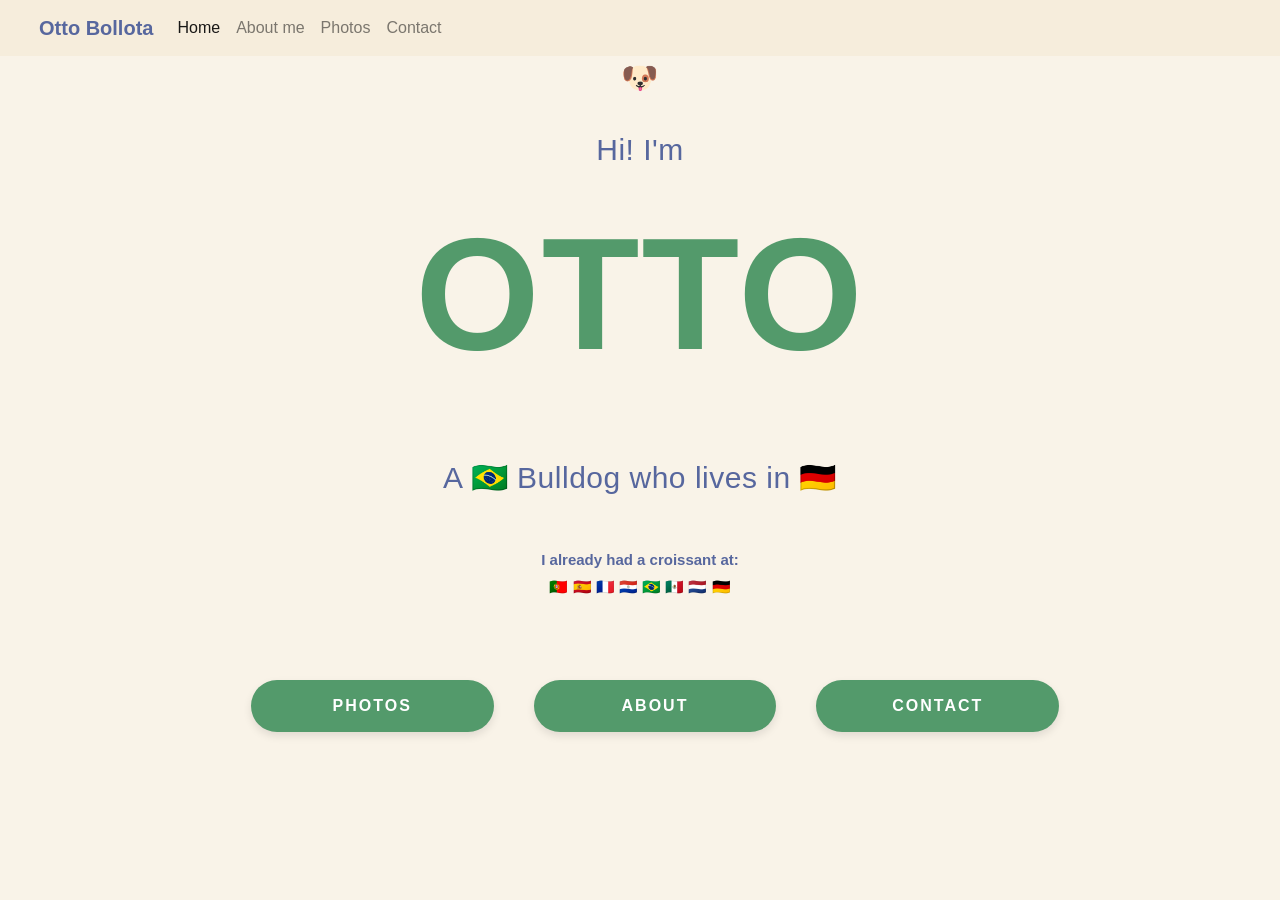
<file: index.html>
<!DOCTYPE html>
<html lang="en">
<head>
    <meta charset="UTF-8">
    <meta name="description" content="This page is about a frenchie bulldog and his life"
    <meta name="viewport" content="width=device-width, initial-scale=1.0">
    <link rel="stylesheet" href="https://cdn.jsdelivr.net/npm/bootstrap@4.6.2/dist/css/bootstrap.min.css"
        integrity="sha384-xOolHFLEh07PJGoPkLv1IbcEPTNtaed2xpHsD9ESMhqIYd0nLMwNLD69Npy4HI+N" crossorigin="anonymous">
        <script src="https://cdn.jsdelivr.net/npm/bootstrap@5.3.3/dist/js/bootstrap.bundle.min.js"
            integrity="sha384-YvpcrYf0tY3lHB60NNkmXc5s9fDVZLESaAA55NDzOxhy9GkcIdslK1eN7N6jIeHz"
            crossorigin="anonymous"></script>
    <link rel="stylesheet" href="/src/style.css">
    <title>French Croissant Bulldog</title>
</head>
<body>
    <!--navegation header-->
    <nav class="navbar navbar-expand-lg navbar-light fixed-top" style="background-color: #F6EDDC;">
        <div class="container-fluid">
            <a class="navbar-brand ml-2" href="#" style="color:#57679e;"> <strong>Otto Bollota</strong>
            </a>
            <button class="navbar-toggler" type="button" data-bs-toggle="collapse" data-bs-target="#navbarNav"
                aria-controls="navbarNav" aria-expanded="false" aria-label="Toggle navigation">
                <span class="navbar-toggler-icon"></span>
            </button>
            <div class="collapse navbar-collapse" id="navbarNav">
                <ul class="navbar-nav">
                    <li class="nav-item">
                        <a class="nav-link active" aria-current="page" href="index.html">Home</a>
                    </li>
                    <li class="nav-item">
                        <a class="nav-link" href="contact.html" title="About Me">About me</a>
                    </li>
                    <li class="nav-item">
                        <a class="nav-link" href="photos.html" title="Photos">Photos</a>
                    </li>
                    <li class="nav-item">
                        <a class="nav-link" href="contact.html#talkto" title="Contact">Contact</a>
                    </li>
                </ul>
            </div>
        </div>
    </nav>
    <!--end navegation header-->
    <h3>
        🐶 <br/> <br/> Hi! I'm 
    </h3>

    <h1> Otto </h1>

    <h3>A 🇧🇷 Bulldog who lives in 🇩🇪</h3>
    <p>I already had a croissant at: <br/> 🇵🇹 🇪🇸 🇫🇷 🇵🇾 🇧🇷 🇲🇽 🇳🇱 🇩🇪</p>

    <div class="button">
        <a href="/photos.html" class="photos btn" title="Photos">Photos</a>
        <a href="/contact.html" class="contact btn" title="About Me">About</a>
        <a href="/contact.html#talkto" class="contact btn" title="Contact">Contact</a>
    </div>

</body>
</html>
</file>
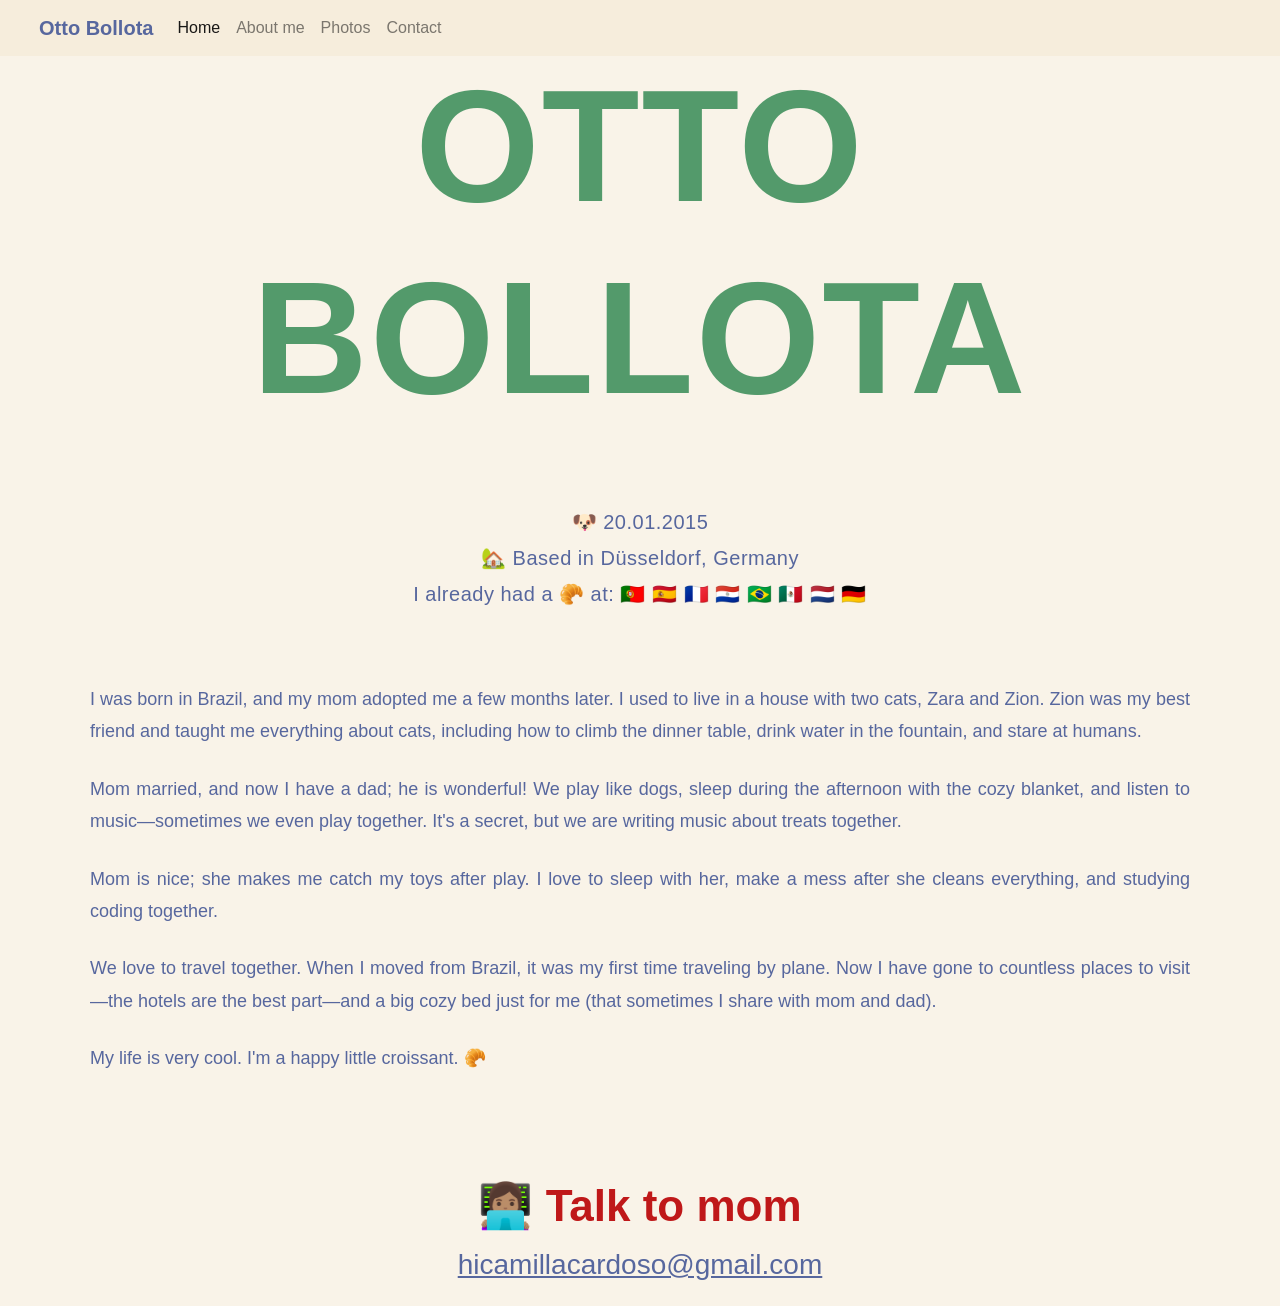
<file: contact.html>
<!DOCTYPE html>
<html lang="en">
<head>
    <meta charset="UTF-8">
    <meta name="viewport" content="width=device-width, initial-scale=1.0">
    <link rel="stylesheet" href="https://cdn.jsdelivr.net/npm/bootstrap@4.6.2/dist/css/bootstrap.min.css"
        integrity="sha384-xOolHFLEh07PJGoPkLv1IbcEPTNtaed2xpHsD9ESMhqIYd0nLMwNLD69Npy4HI+N" crossorigin="anonymous">
    <script src="https://cdn.jsdelivr.net/npm/bootstrap@5.3.3/dist/js/bootstrap.bundle.min.js"
            integrity="sha384-YvpcrYf0tY3lHB60NNkmXc5s9fDVZLESaAA55NDzOxhy9GkcIdslK1eN7N6jIeHz"
            crossorigin="anonymous"></script>
    <link rel="stylesheet" href="/src/style.css">

    <title>About me</title>
</head>
<body>
    <!--navegation header-->
    <nav class="navbar navbar-expand-lg navbar-light fixed-top" style="background-color: #F6EDDC;">
        <div class="container-fluid">
            <a class="navbar-brand ml-2" href="#" style="color:#57679e;"> <strong>Otto Bollota</strong>
            </a>
            <button class="navbar-toggler" type="button" data-bs-toggle="collapse" data-bs-target="#navbarNav"
                aria-controls="navbarNav" aria-expanded="false" aria-label="Toggle navigation">
                <span class="navbar-toggler-icon"></span>
            </button>
            <div class="collapse navbar-collapse" id="navbarNav">
                <ul class="navbar-nav">
                    <li class="nav-item">
                        <a class="nav-link active" aria-current="page" href="index.html">Home</a>
                    </li>
                    <li class="nav-item">
                        <a class="nav-link" href="contact.html" title="About Me">About me</a>
                    </li>
                    <li class="nav-item">
                        <a class="nav-link" href="photos.html" title="Photos">Photos</a>
                    </li>
                    <li class="nav-item">
                        <a class="nav-link" href="contact.html#talkto" title="Contact">Contact</a>
                    </li>
                </ul>
            </div>
        </div>
    </nav>
    <!--end navegation header-->
    <h1> Otto Bollota </h1>
    <h3 class="resume">
        <div>🐶 20.01.2015</div>
        <div>🏡 Based in Düsseldorf, Germany</div>
        <div>I already had a 🥐 at: 🇵🇹 🇪🇸 🇫🇷 🇵🇾 🇧🇷 🇲🇽 🇳🇱 🇩🇪</p></div>
    </h3>

    <div class="about-text">
    <p class="myperfil">I was born in Brazil, and my mom adopted me a few months later. I used to live in a house with two cats, Zara and Zion. Zion was my best friend and taught me everything about cats, including how to climb the dinner table, drink water in the fountain, and stare at humans. </p>
    <p class="myperfil"> Mom married, and now I have a dad; he is wonderful! We play like dogs, sleep during the afternoon with the cozy blanket, and listen to music—sometimes we even play together. It's a secret, but we are writing music about treats together. </p>
    <p class="myperfil"> Mom is nice; she makes me catch my toys after play. I love to sleep with her, make a mess after she cleans everything, and studying coding together. </p>
    <p class="myperfil">We love to travel together. When I moved from Brazil, it was my first time traveling by plane. Now I have gone to countless places to visit—the hotels are the best part—and a big cozy bed just for me (that sometimes I share with mom and dad).</p>
    <p class="myperfil">My life is very cool. I'm a happy little croissant. 🥐 </p>
    </div>

    <div class="mail-contact">
    <h2 id="talkto"> 👩🏽‍💻 Talk to mom</h2>
    <a href="mailto:hicamillacardoso" class="mail" title="Email Contact">hicamillacardoso@gmail.com</a>
    </div>

</body>
</html>
</file>
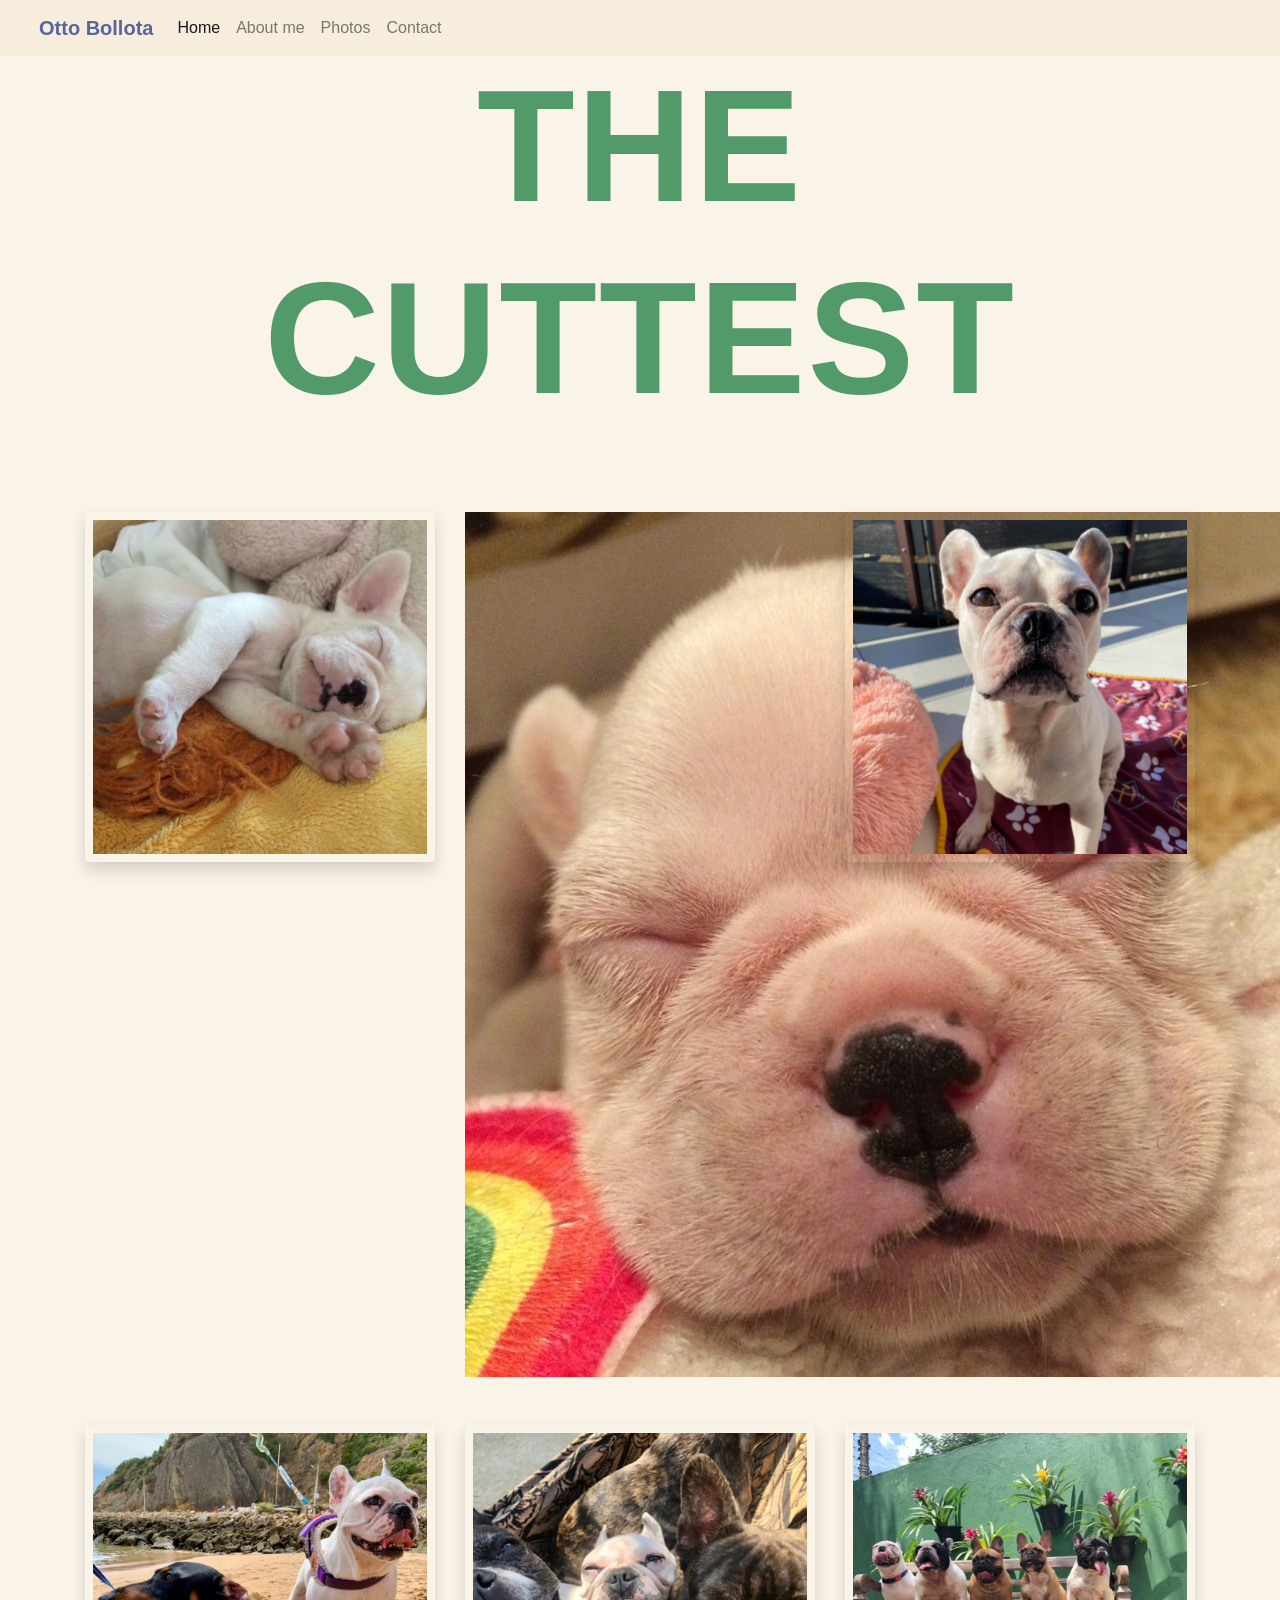
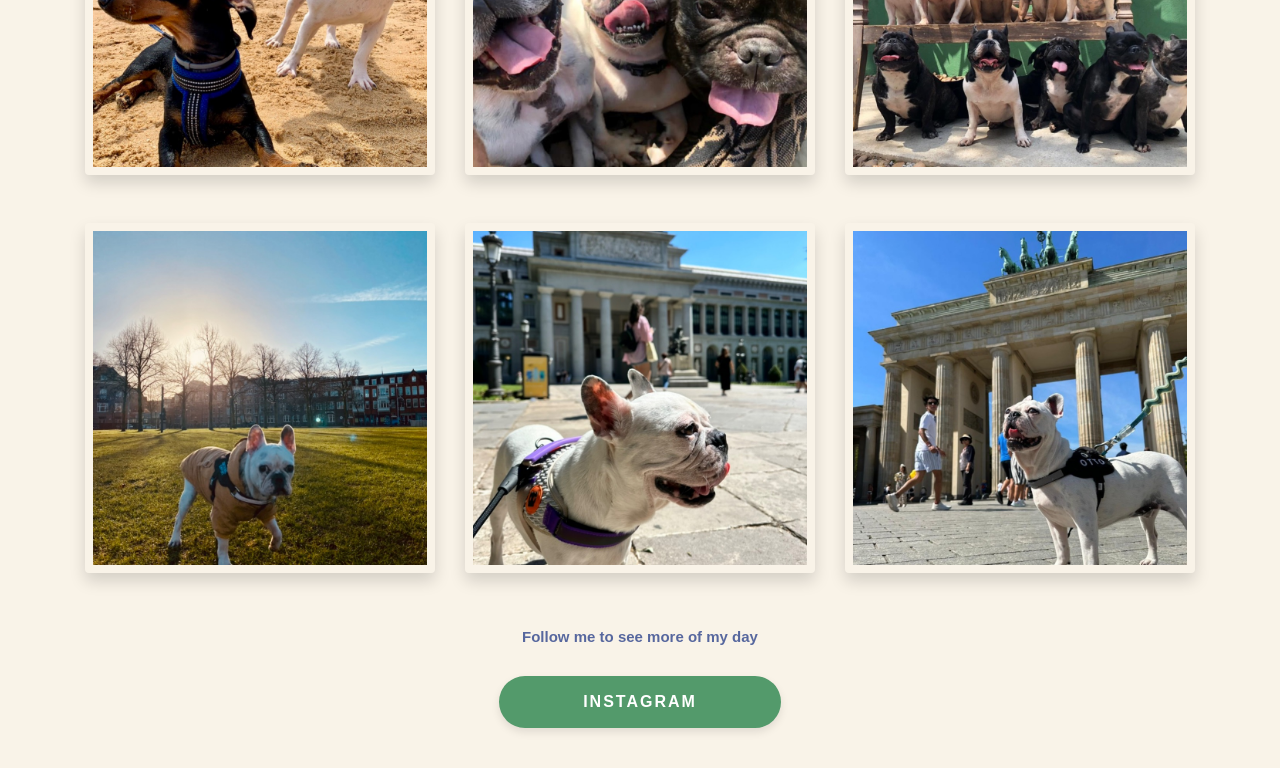
<file: photos.html>
<!DOCTYPE html>
<html lang="en">
<head>
    <meta charset="UTF-8">
    <meta name="description" content="This page is about a frenchie bulldog and his life"
    <meta name="description" content="This page is about a frenchie bulldog and his life"
    <meta name="viewport" content="width=device-width, initial-scale=1.0">
    <link rel="stylesheet" href="https://cdn.jsdelivr.net/npm/bootstrap@4.6.2/dist/css/bootstrap.min.css"
        integrity="sha384-xOolHFLEh07PJGoPkLv1IbcEPTNtaed2xpHsD9ESMhqIYd0nLMwNLD69Npy4HI+N" crossorigin="anonymous">
        <script src="https://cdn.jsdelivr.net/npm/bootstrap@5.3.3/dist/js/bootstrap.bundle.min.js"
            integrity="sha384-YvpcrYf0tY3lHB60NNkmXc5s9fDVZLESaAA55NDzOxhy9GkcIdslK1eN7N6jIeHz"
            crossorigin="anonymous"></script>
    <link rel="stylesheet" href="/src/style.css">
    <title>My photos</title>
</head>
<body>
    
    <!--navegation header-->
    <nav class="navbar navbar-expand-lg navbar-light fixed-top" style="background-color: #F6EDDC;">
        <div class="container-fluid">
            <a class="navbar-brand ml-2" href="#" style="color:#57679e;"> <strong>Otto Bollota</strong>
            </a>
            <button class="navbar-toggler" type="button" data-bs-toggle="collapse" data-bs-target="#navbarNav"
                aria-controls="navbarNav" aria-expanded="false" aria-label="Toggle navigation">
                <span class="navbar-toggler-icon"></span>
            </button>
            <div class="collapse navbar-collapse" id="navbarNav">
                <ul class="navbar-nav">
                    <li class="nav-item">
                        <a class="nav-link active" aria-current="page" href="index.html">Home</a>
                    </li>
                    <li class="nav-item">
                        <a class="nav-link" href="contact.html" title="About Me">About me</a>
                    </li>
                    <li class="nav-item">
                        <a class="nav-link" href="photos.html" title="">Photos</a>
                    </li>
                    <li class="nav-item">
                        <a class="nav-link" href="contact.html#talkto" title="Contact">Contact</a>
                    </li>
                </ul>
            </div>
        </div>
    </nav>
    <!--end navegation header-->
    
    
    <h1 class="text-photos">The <br/> cuttest</h1>

    <div class="container">
        <div class="row">
            <div class="col-sm-4 mt-5 ">
                <img src="images/otto_baby.jpeg" alt="Otto Frenchie Bulldog as a baby"class="img-fluid p-2 shadow rounded"> 
            </div>
            <div class="col-sm-4 mt-5 ">
                <img src="images/otto_superbaby.jpg" alt="Otto Frenchie Bulldog as a baby class="img-fluid p-2 shadow rounded">
            </div>
            <div class="col-sm-4 mt-5 ">
                <img src="images/otto_balcon.jpeg" alt="Otto Frenchie Bulldog sun at the balcon"class="img-fluid p-2 shadow rounded">
            </div>
            <div class="col-sm-4 mt-5 ">
                <img src="images/otto_shelby.jpeg" alt="Otto Frenchie Bulldog and his cousing Shelby" class="img-fluid p-2 shadow rounded">
            </div>
            <div class="col-sm-4 mt-5 ">
                <img src="images/otto_friends.jpeg" alt="Otto Frenchie Bulldog and other dogs" class="img-fluid p-2 shadow rounded">
            </div>
            <div class="col-sm-4 mt-5 ">
                <img src="images/otto_justbulls.jpeg" alt="Otto Frenchie Bulldog and other french bulldogs"  class="img-fluid p-2 shadow rounded">
            </div>
            <div class="col-sm-4 mt-5 ">
                <img src="images/otto_amsterdam.jpeg" alt="Otto French Bulldog in Amsterdam, Holland" class="img-fluid p-2 shadow rounded">
            </div>
            <div class="col-sm-4 mt-5 ">
                <img src="images/otto_madrid.jpeg" alt="Otto French Bulldog in Madrid, Spain" class="img-fluid p-2 shadow rounded">
            </div>
            <div class="col-sm-4 mt-5 ">
                <img src="images/otto_berlin.jpeg" alt="Otto French Bulldog in Berlin, Germany" class="img-fluid p-2 shadow rounded">
            </div>
        </div>
    </div>

   <!-- <img src="https://cdn4.iconfinder.com/data/icons/dog-breed-minimal-outline/512/French_bulldog-1024.png" width="50" class="bulldog"></a>-->

    <footer>
        <p class="follow-photos">Follow me to see more of my day</p>
        <div class="button-ig">
        <a href="https://www.instagram.com/ottobolota" title="Instagram" class="ig-button" target="_blank">Instagram</a>
        </div>
    </footer>
</body>
</html>
</file>
<file: src/style.css>
:root{
--color-green: #539a6b;
--color-beige: #f0e2c5;
--color-blue: #57679e;
--color-yellow: #f0c85d;
--color-red: #bf1819;
--box-shadow: 0 4px 8px rgba(0, 0, 0, 0.1);;
}

body{
   margin:20px auto;
   background-color: #f0e2c561;
}

h1,h2,h3,h4{
    text-align: center;
    margin:0;
}

h1{
    color:var(--color-green);
    font-size: 160px;
    letter-spacing: 2px;
    text-transform: uppercase;
    white-space: normal;
    font-weight: 700;
    padding: 30px;
    text-align: center;
}

h3{
    color:var(--color-blue);
    font-size: 30px;
    letter-spacing: 0.5px;
    font-weight: 400;
    padding-top: 40px;
}

p{
    color: var(--color-blue);
    font-weight: 600;
    text-align: center;
    padding-top: 50px;
    padding-bottom: 20px;
    line-height: 1.8;
    font-size: 15px;
}

/* ajust text contact*/
.resume{/*h3*/
    color: var(--color-blue);  
    text-align: center;
    font-size: 20px;
    font-weight: 400;
    line-height: 1.8;
}

.myperfil{
    display: block;
    font-size: 18px;
    font-weight: 500;
    text-align: justify;
    padding: 40px;
    margin-top: -55px;
    margin-bottom: -55px;
    margin-left: 50px;
    margin-right:50px;
}

/*buttons homepage */
.button{
    display:flex;
    padding-left: 30px;
    margin-top:40px;
    justify-content: center;
}

.button a {
    text-align: center;
    font-size: 16px;
    line-height: 1;
    margin: 20px;
    border-radius: 28px;
    padding: 17px 20px;
    text-decoration: none;
    flex: 0.2;
}

.contact{
    color:white;
    background-color: var(--color-green);
    box-shadow: var(--box-shadow);
    transition-property: background-color, color, box-shadow, filter;
    transition-duration: .3s;
    border: 1px solid transparent;
    letter-spacing: 2px;
    min-width: 160px;
    text-transform: uppercase;
    white-space: normal;
    font-weight: 600;
}

.contact:hover {
    color: white;
    background-color: var(--color-yellow);
    transform: scale(1.04);
    border: none;
 }

.photos{
    color:white;
    background-color:var(--color-green);
    box-shadow: var(--box-shadow);
    color: white;
    background-color: var(--color-green);
    box-shadow: var(--box-shadow);
    transition-property: background-color, color, box-shadow, filter;
    transition-duration: .3s;
    border: 1px solid transparent;
    letter-spacing: 2px;
    min-width: 160px;
    text-transform: uppercase;
    white-space: normal;
    font-weight: 600;
}

.photos:hover {
    color: white;
    background-color: var(--color-yellow);
    transform: scale(1.04);
    border: none;
}

/*buttons photo page*/

.button-ig{
    display: flex;
    justify-content: center;
    margin-top: -30px;
}

.button-ig a {
    text-align: center;
    font-size: 16px;
    line-height: 1;
    margin: 20px;
    border-radius: 28px;
    padding: 17px 20px;
    text-decoration: none;
    flex: 0.2;
}

.ig-button{
    color:white;
    background-color:var(--color-green);
    box-shadow: var(--box-shadow);
    color: white;
    background-color: var(--color-green);
    box-shadow: var(--box-shadow);
    transition-property: background-color, color, box-shadow, filter;
    transition-duration: .3s;
    border: 1px solid transparent;
    letter-spacing: 2px;
    min-width: 160px;
    text-transform: uppercase;
    white-space: normal;
    font-weight: 600;
}

.ig-button:hover {
    color: white;
    background-color: var(--color-yellow);
    transform: scale(1.04);
    border: none;
}

/*contact about page*/
.mail-contact{
    margin-top: 120px;
}

/*footer*/

#talkto{
    color:var(--color-red);
    font-size: 44px;
    font-weight: 600;
    
}
.mail {
    color:#57679e;
    display: block;
    font-size: 28px;
    text-align: center;
    text-decoration: underline;
    padding-top: 12px;
}

.mail:hover {
    color:#f0c85d;
    text-decoration: underline;
}
</file>
